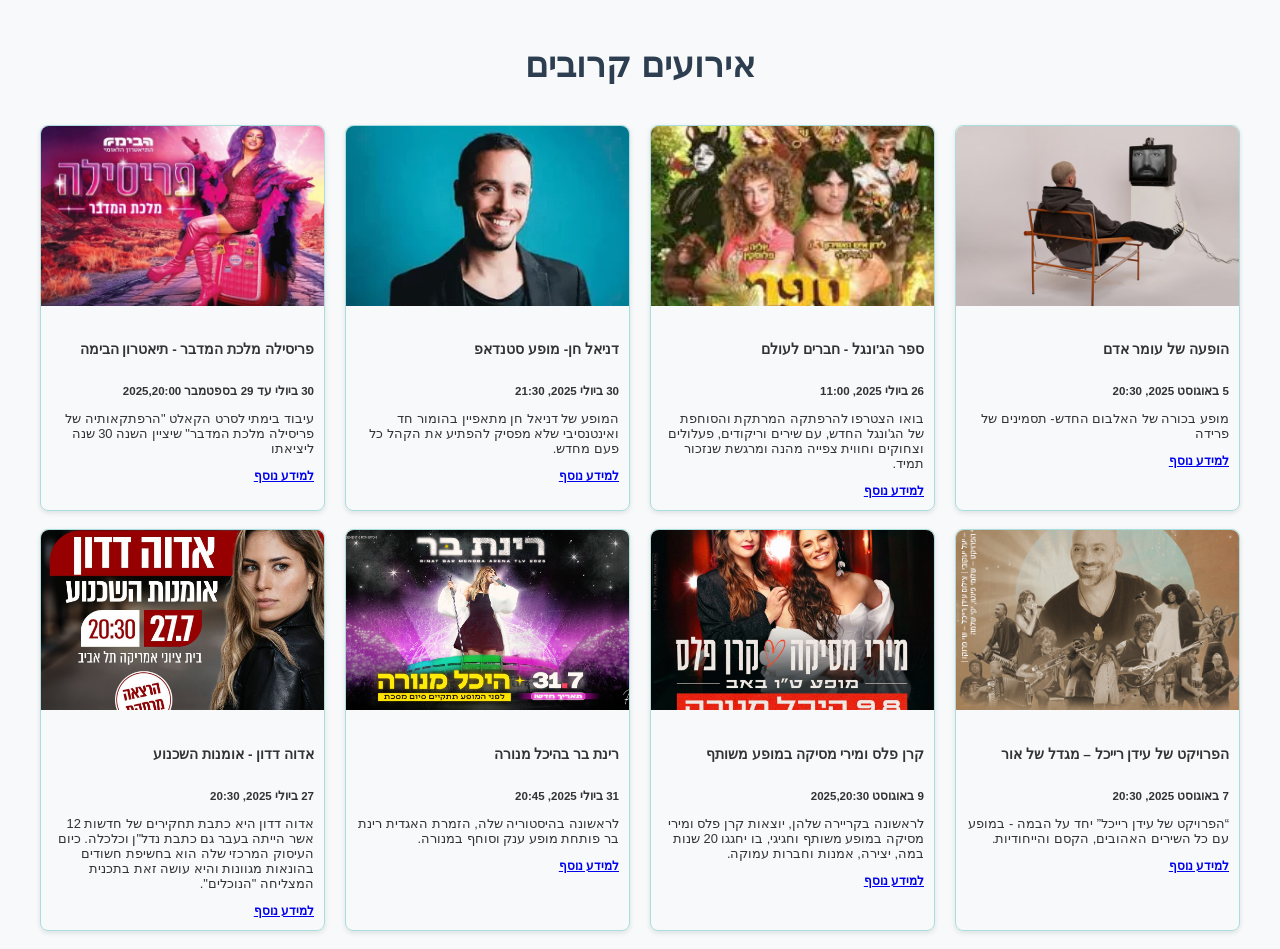
<file: q1/index.html>
<!DOCTYPE html>
<html lang="he">
    <head>
        <meta charset="UTF-8">
        <title>אירועים קרובים</title>
        <meta name="viewport" content="width=device-width, initial-scale=1">
        <link rel="stylesheet" href="style.css">
    </head>
    <body dir="rtl" class="bg-light">
        <div class="container py-4">
            <h1 class="text-center mb-4">אירועים קרובים</h1>

            <div class="grid-container">

                <div class="card">
                      <img src="images/concert_photo_1.jpg" class="card-img-top" alt="אירוע 1">
                      <div class="card-body">
                        <h5 class="card-title">הופעה של עומר אדם</h5>
                        <h6 class="card-subtitle mb-2 text-muted">5 באוגוסט 2025, 20:30</h6>
                        <p class="card-text">מופע בכורה של האלבום החדש- תסמינים של פרידה </p>
                        <a href="https://www.ticketmaster.co.il/event/MRG02/ALL/iw" class="card-link">למידע נוסף</a>
                      </div>
                </div>
                    <div class="card">
                      <img src="images/concert_photo_2.jpg" class="card-img-top" alt="אירוע 2">
                      <div class="card-body">
                        <h5 class="card-title">ספר הג'ונגל - חברים לעולם</h5>
                        <h6 class="card-subtitle mb-2 text-muted">26 ביולי 2025, 11:00</h6>
                        <p class="card-text">בואו הצטרפו להרפתקה המרתקת והסוחפת של הג'ונגל החדש, עם שירים וריקודים, פעלולים וצחוקים וחווית צפייה מהנה ומרגשת שנזכור תמיד.</p>
                        <a href="https://tickets.mevalim.co.il/event/1bndcA1vKw80clt?referrer=https%3A%2F%2Fwww.mevalim.co.il%2Fkids-shows%2F&tbn=%D7%94%D7%95%D7%A4%D7%A2%D7%95%D7%AA%20%D7%91%D7%A8%D7%92%D7%A2%20%D7%94%D7%90%D7%97%D7%A8%D7%95%D7%9F%20%E2%80%93%20%D7%94%D7%A6%D7%92%D7%95%D7%AA%20%D7%99%D7%9C%D7%93%D7%99%D7%9D&tbid=210695&idx=14&_gl=1*1opz265*_gcl_au*MTcxNjU5MDczOS4xNzUzMzQ2MDYw*_ga*ODM3NDY0MTExLjE3NTMzNDYwNjE.*_ga_NFWWV4QYQJ*czE3NTMzNDYwNjAkbzEkZzEkdDE3NTMzNDY3NTgkajU2JGwwJGgw" class="card-link">למידע נוסף</a>
                      </div>
                </div>

                <div class="card">
                      <img src="images/concert_photo_3.webp" class="card-img-top" alt="אירוע 3">
                      <div class="card-body">
                        <h5 class="card-title">דניאל חן- מופע סטנדאפ</h5>
                        <h6 class="card-subtitle mb-2 text-muted">30 ביולי 2025, 21:30</h6>
                        <p class="card-text">המופע של דניאל חן מתאפיין בהומור חד ואינטנסיבי שלא מפסיק להפתיע את הקהל כל פעם מחדש.</p>
                        <a href="https://tickets.mevalim.co.il/event/8qRkhDw222XoT-G?referrer=https%3A%2F%2Fwww.mevalim.co.il%2Fstand-up%2F%25d7%2593%25d7%25a0%25d7%2599%25d7%2590%25d7%259c-%25d7%2597%25d7%259f%2F&tbn=%D7%93%D7%A0%D7%99%D7%90%D7%9C%20%D7%97%D7%9F&tbid=41716&idx=2&ga4_cookie=GS2.1.s1753346468$o7$g1$t1753346580$j42$l0$h0&_gl=1*1llattf*_gcl_au*MTcxNjU5MDczOS4xNzUzMzQ2MDYw*_ga*ODM3NDY0MTExLjE3NTMzNDYwNjE.*_ga_NFWWV4QYQJ*czE3NTMzNDYwNjAkbzEkZzEkdDE3NTMzNDcwMDkkajQzJGwwJGgw" class="card-link">למידע נוסף</a>
                      </div> 
                </div>

                <div class="card">
                      <img src="images/concert_photo_4.jpg" class="card-img-top" alt="אירוע 4">
                      <div class="card-body">
                        <h5 class="card-title">פריסילה מלכת המדבר - תיאטרון הבימה</h5>
                        <h6 class="card-subtitle mb-2 text-muted">30 ביולי עד 29 בספטמבר 2025,20:00 </h6>
                        <p class="card-text">עיבוד בימתי לסרט הקאלט "הרפתקאותיה של פריסילה מלכת המדבר" שיציין השנה 30 שנה ליציאתו</p>
                        <a href="https://ww.kartisim.co.il/announce/%D7%A4%D7%A8%D7%99%D7%A1%D7%99%D7%9C%D7%94-%D7%9E%D7%9C%D7%9B%D7%AA-%D7%94%D7%9E%D7%93%D7%91%D7%A8-%D7%AA%D7%99%D7%90%D7%98%D7%A8%D7%95%D7%9F-%D7%94%D7%91%D7%99%D7%9E%D7%94" class="card-link">למידע נוסף</a>
                      </div> 
                </div>

                <div class="card">
                      <img src="images/concert_photo_5.jpg" class="card-img-top" alt="אירוע 5">
                      <div class="card-body">
                        <h5 class="card-title">הפרויקט של עידן רייכל – מגדל של אור</h5>
                        <h6 class="card-subtitle mb-2 text-muted">7 באוגוסט 2025, 20:30</h6>
                        <p class="card-text">“הפרויקט של עידן רייכל” יחד על הבמה - במופע עם כל השירים האהובים, הקסם והייחודיות.</p>
                        <a href="https://www.eventim.co.il/artist/%D7%A2%D7%99%D7%93%D7%9F-%D7%A8%D7%99%D7%99%D7%9B%D7%9C/%D7%94%D7%A4%D7%A8%D7%95%D7%99%D7%A7%D7%98-%D7%A9%D7%9C-%D7%A2%D7%99%D7%93%D7%9F-%D7%A8%D7%99%D7%99%D7%9B%D7%9C-2548490/" class="card-link">למידע נוסף</a>
                      </div> 
                </div>

                <div class="card">
                      <img src="images/concert_photo_6.jpg" class="card-img-top" alt="אירוע 6">
                      <div class="card-body">
                        <h5 class="card-title">קרן פלס ומירי מסיקה במופע משותף</h5>
                        <h6 class="card-subtitle mb-2 text-muted">9 באוגוסט 2025,20:30</h6>
                        <p class="card-text">לראשונה בקריירה שלהן, יוצאות קרן פלס ומירי מסיקה במופע משותף וחגיגי, בו יחגגו 20 שנות במה, יצירה, אמנות וחברות עמוקה.</p>
                        <a href="https://www.kupat.co.il/show/mirixkeren" class="card-link">למידע נוסף</a>
                      </div> 
                </div>

                <div class="card">
                      <img src="images/concert_photo_7.jpg" class="card-img-top" alt="אירוע 7">
                      <div class="card-body">
                        <h5 class="card-title">רינת בר בהיכל מנורה</h5>
                        <h6 class="card-subtitle mb-2 text-muted">31 ביולי 2025, 20:45</h6>
                        <p class="card-text">לראשונה בהיסטוריה שלה, הזמרת האגדית רינת בר פותחת מופע ענק וסוחף במנורה.</p>
                        <a href="https://www.kupat.co.il/show/rinatbar" class="card-link">למידע נוסף</a>
                      </div> 
                </div>

                <div class="card">
                      <img src="images/concert_photo_8.jpg" class="card-img-top" alt="אירוע 8">
                      <div class="card-body">
                        <h5 class="card-title">אדוה דדון - אומנות השכנוע</h5>
                        <h6 class="card-subtitle mb-2 text-muted">27 ביולי 2025, 20:30</h6>
                        <p class="card-text">אדוה דדון היא כתבת תחקירים של חדשות 12 אשר הייתה בעבר גם כתבת נדל"ן וכלכלה. כיום העיסוק המרכזי שלה הוא בחשיפת חשודים בהונאות מגוונות והיא עושה זאת בתכנית המצליחה "הנוכלים".</p>
                        <a href="https://www.mevalim.co.il/lectures/%d7%90%d7%93%d7%95%d7%94-%d7%93%d7%93%d7%95%d7%9f/" class="card-link">למידע נוסף</a> 
                    </div>
                
                </div>
        </div>
            </div>
        </div>
    </body>
</html>
</file>
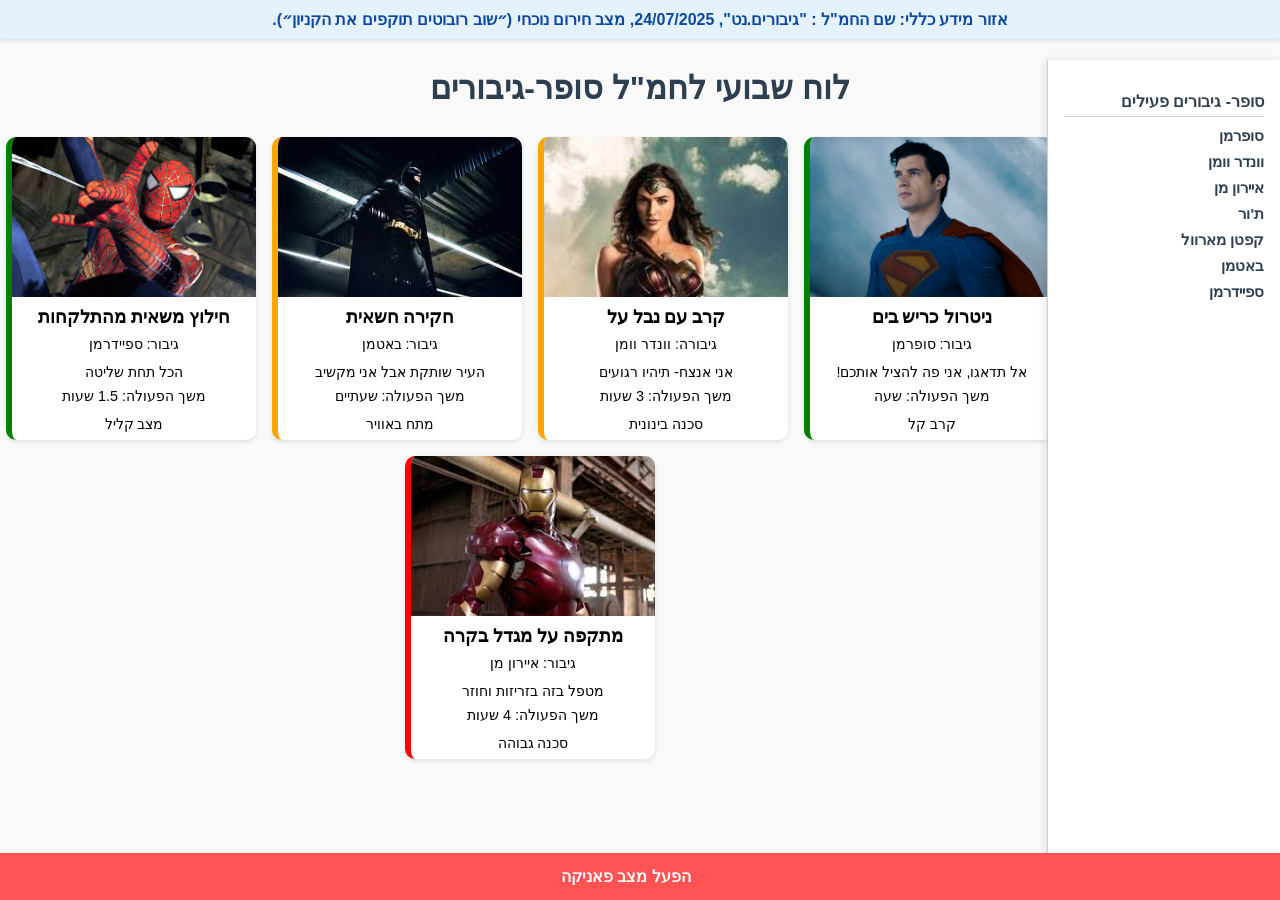
<file: q2/index.html>
<!DOCTYPE html>
<html lang="he" dir="rtl" id="top">
    <head>
        <meta charset="UTF-8">
        <title>לוח שבועי לחמ"ל סופר - גיבורים</title>
        <link rel="stylesheet" href="style.css">
    </head>
    <body>

        <section class="header-info" id="top">
        אזור מידע כללי: שם החמ"ל :  "גיבורים.נט", 24/07/2025, מצב חירום נוכחי 
        (״שוב רובוטים תוקפים את הקניון״).
        </section>
        <h1>לוח שבועי לחמ"ל סופר-גיבורים</h1>

        <div class="cards-container">

            <div class="card safe">
                <img src="images/super_hero_1.jpg" alt="סופרמן">
                <h2>ניטרול כריש בים</h2>
                <p class="hero">גיבור: סופרמן</p>
                <p class="puote">אל תדאגו, אני פה להציל אותכם!</p>
                <p class="duration">משך הפעולה: שעה</p>
                <p class="tag">קרב קל</p>
            </div>

             <div class="card danger">
                <img src="images/super_hero_2.jpg" alt="וונדר וומן">
                <h2>קרב עם נבל על</h2>
                <p class="hero">גיבורה: וונדר וומן</p>
                <p class="puote">אני אנצח- תיהיו רגועים</p>
                <p class="duration">משך הפעולה: 3 שעות</p>
                <p class="tag">סכנה בינונית</p>
            </div>

             <div class="card danger">
                <img src="images/super_hero_3.jpg" alt="באטמן">
                <h2>חקירה חשאית</h2>
                <p class="hero">גיבור: באטמן</p>
                <p class="puote">העיר שותקת אבל אני מקשיב</p>
                <p class="duration">משך הפעולה: שעתיים </p>
                <p class="tag">מתח באוויר</p>
            </div>

             <div class="card safe">
                <img src="images/super_hero_4.jpg" alt="ספיידרמן">
                <h2>חילוץ משאית מהתלקחות</h2>
                <p class="hero">גיבור: ספיידרמן</p>
                <p class="puote">הכל תחת שליטה</p>
                <p class="duration">משך הפעולה: 1.5 שעות</p>
                <p class="tag">מצב קליל </p>
            </div>

              <div class="card critical">
                <img src="images/super_hero_5.jpg" alt="איירון מן">
                <h2>מתקפה על מגדל בקרה </h2>
                <p class="hero">גיבור: איירון מן</p>
                <p class="puote">מטפל בזה בזריזות וחוזר</p>
                <p class="duration">משך הפעולה: 4 שעות</p>
                <p class="tag">סכנה גבוהה</p>
            </div>

            <div class="side-nav">
                <h3>סופר- גיבורים פעילים</h3>
                <ul>
                    <li><a href="#">סופרמן </a></li>
                    <li><a href="#">וונדר וומן </a></li>
                    <li><a href="#">איירון מן </a></li>
                    <li><a href="#">ת'ור </a></li>
                    <li><a href="#">קפטן מארוול </a></li>
                    <li><a href="#">באטמן </a></li>
                    <li><a href="#">ספיידרמן </a></li>
                </ul>
            </div>

              <footer class="footer">
              <a href="#top">הפעל מצב פאניקה</a>    
              </footer>
        </div>
    </body>
</html>
</file>
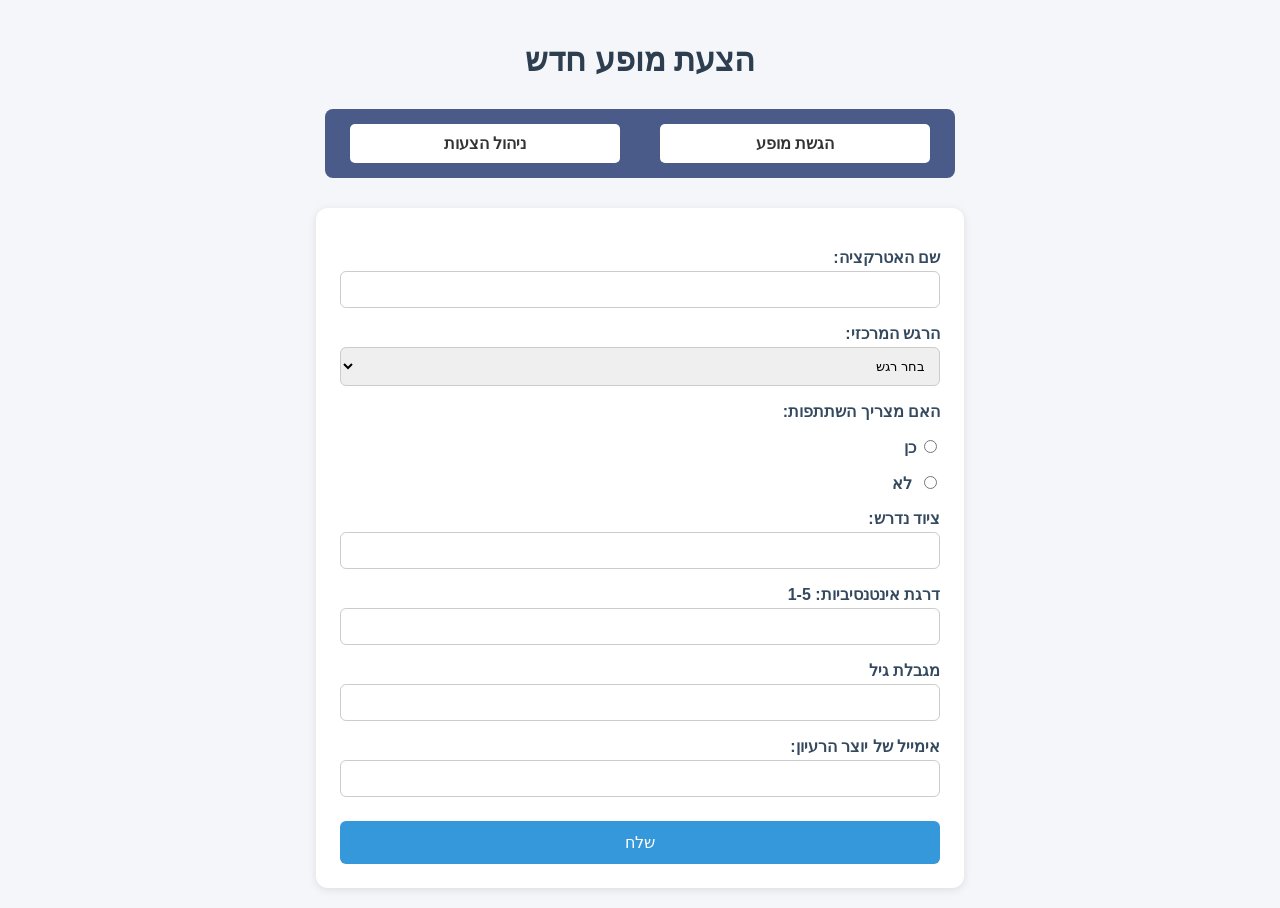
<file: q3/index.html>
<!DOCTYPE html>
<html lang="he" dir="rtl">
    <head>
        <meta charset="UTF-8" />
        <meta name="viewport" content="width=device-width, initial-scale=1.0" />
        <title>  מערכת ניהול הצעות</title>
        <link rel="stylesheet" href="style.css" />
    </head>
    <body>
        <h1>הצעת מופע חדש</h1>

        <nav class="nav-buttons">
            <button onclick="location.href='index.html'">הגשת מופע</button>
            <button onclick="location.href='manage.html'">ניהול הצעות</button>
        </nav>

        <form id="showForm">
            <label for="title">שם האטרקציה:</label>
            <input type="text" id="title" required />

            <label for="emotion">הרגש המרכזי:</label>
            <select id="emotion" required>
                <option value="">בחר רגש</option>
                <option>פחד</option>
                <option>שמחה</option>
                <option>בלבול</option>
                <option>אהבה</option>
                <option>עצב</option>
            </select>

            <label>האם מצריך השתתפות:</label>
            <label><input type="radio" name="participation" value="כן" required />כן</label>
            <label><input type="radio" name="participation" value="לא"/> לא</label>

            <label for="epuipment">ציוד נדרש:</label>
            <input type="text" id="equipment" />

            <label for="intensity">דרגת אינטנסיביות: 1-5</label>
            <input type="number" id="intensity" min="1" max="5" required />

            <label for="ageLimit">מגבלת גיל</label>
            <input type="number" id="ageLimit" required />

            <label for="email">אימייל של יוצר הרעיון:</label>
            <input type="email" id="email" required />

            <button type="submit">שלח</button>
        </form>

        <div id="successMessage" style="display: none;">
            ההצעה נשלחה בהצלחה!
        </div>

        <div id="showsList"></div>

        <script src="script.js"></script>
    
    </body>
</html>
</file>
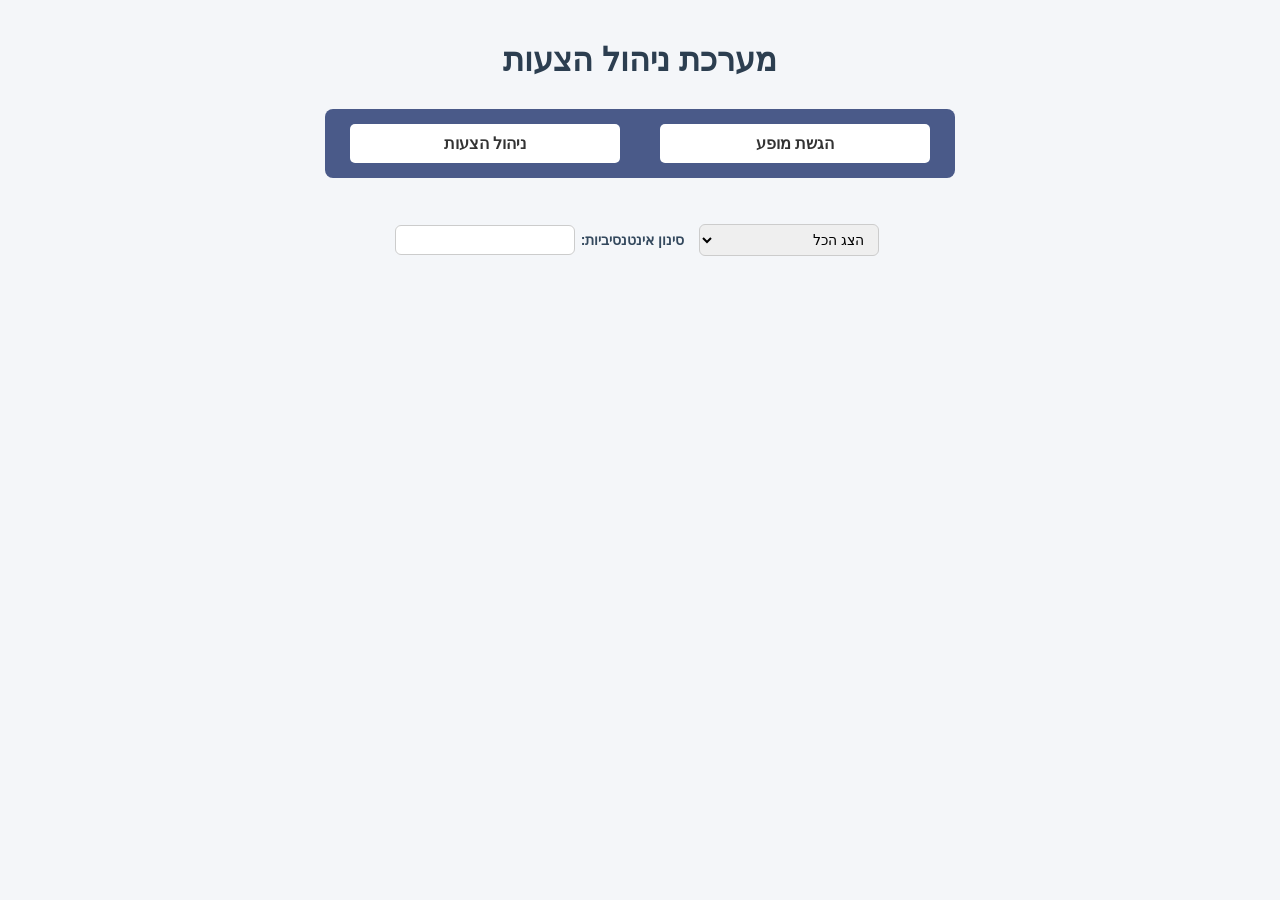
<file: q3/manage.html>
<!DOCTYPE html>
<html lang="he" dir="rtl">
    <head>
        <meta charset="UTF-8" />
        <meta name="viewport" content="width=device-width, initial-scale=1.0" />
        <title>ניהול הצעות</title>
        <link rel="stylesheet" href="style.css" />
    </head>

    <body>
        <h1>מערכת ניהול הצעות</h1>

         <nav class="nav-buttons">
            <button onclick="location.href='index.html'">הגשת מופע</button>
            <button onclick="location.href='manage.html'">ניהול הצעות</button>
        </nav>


        <section id="filters" class="filter-bar">
            <label>
                <select id="filterEmotion" onchange="filterByEmotion()">
                    <option value="">הצג הכל</option>
                    <option>פחד</option>
                    <option>שמחה</option>
                    <option>בלבול</option>
                    <option>אהבה</option>
                    <option>עצב</option>
                </select>
            </label>

            <label>
                סינון אינטנסיביות:
                <input type="number" id="filterIntensity" min="1" max="5" onchange="filterByIntensity()" />
            </label>

           
        </section>

        <div id="showsList"></div>

        <script src="script.js"></script>
    </body>
</html>
</file>
<file: q1/style.css>
body {
    font-family: 'Segoe UI', Tahoma, Geneva, Verdana, sans-serif;
    background-color: #f8f9fa;
    color: #333;
    margin: 0;
    padding: 20px;
    direction: rtl;
}

h1 {
    text-align: center;
    margin-bottom: 40px;
    color: #2c3e50;
    font-size: 2.2em;
}

.container {
    max-width: 1200px;
    margin: auto;
}

.card {
border: 1px solid #add;
border-radius: 8px;
box-shadow: 0 2px 5px rgba(0, 0, 0, 0.1);
transition: transform 0.2s ease;
height: 100%;
max-width: 100%;
font-size: 0.85em;
}

.card:hover {
    transform: scale(1.015);
}

.card-img-top {
    height: 180px;
    width: 100%;
    object-fit: cover;
    border-top-left-radius:8px ;
    border-top-right-radius: 8px; 
}

.card-body {
    padding: 10px;
}

.card-title {
    font-size: 1em;
    margin-bottom: 6%;
}

.card-subtitle {
    font-size: 0.85em;
    margin-bottom: 8px;
}

.card-text {
    font-size: 0.95em;
    margin-bottom: 12px;
}

.card-link {
    font-weight: bold;
    font-size: 0.85em;
}

.row {
    margin-left: 0;
    margin-right: 0;
}

.col-12, .col-md-6, .col-lg-3 {
    padding-left: 8px;
    padding-right: 8px;
}

.card-link:hover {
    text-decoration: underline;
}

.grid-container {
  display: grid;
  grid-template-columns: repeat(auto-fit, minmax(250px, 1fr));
  gap: 20px;
}
</file>
<file: q2/style.css>
body {
    font-family: 'Segoe UI', sans-serif;
    background-color: #f9f9f9;
    margin: 0;
    padding: 0;
}

.header-info {
    background-color: #e3f2fd;
    color: #0d47a1;
    padding: 10px 20px;
    font-weight: bold;
    position: sticky;
    top: 0;
    z-index: 1000;
    box-shadow: 0 2px 4px rgba(0, 0, 0, 0.1);
    text-align: center;
    direction: rtl;
}

h1 {
    text-align: center;
    margin: 30px 0;
    color: #2c3e50;
}

.cards-container {
    display: flex;
    flex-wrap: wrap;
    justify-content: center;
    gap: 16px;
    padding-right: 220px;
    padding-bottom: 100px;
}

.card {
    background-color: white;
    border-radius: 10px;
    box-shadow: 0 2px 5px rgba(0, 0, 0, 0.1);
    padding: 20px;
    width: 250px;
    box-sizing: border-box;
    display: flex;
    flex-direction: column;
    justify-content: space-between;
    overflow: hidden;
    padding: 0;
}

.card img {
    width: 100%;
    height: 160px;
    object-fit: cover;
    object-position: top;
}

.card h2 {
    font-size: 1.1em;
    margin: 10px;
    margin-bottom: 4px;
    text-align: center;
}

.card p {
    font-size: 0.9em;
    margin: 4px 10px;
    text-align: center;
}

.card .hero,
.card .quote,
.card .duration,
.card .tag {
    font-size: 0.9em;
    margin-bottom: 8px;
}

.card.danger {
    border-left: 6px solid orange;
}

.card.critical {
    border-left: 6px solid red;
}

.card.safe {
    border-left: 6px solid green ;
}

.side-nav {
    position: fixed;
    top: 60px;
    right: 0;
    width: 200px;
    height: calc(100vh - 60px) ;
    background-color: #ffffff;
    border-left: 1px solid #ccc;
    box-shadow: -2px 0 8px rgba(0, 0, 0, 0.1);
    padding: 16px;
    z-index: 999;
    text-align: right;
    overflow-y: auto;
}

.side-nav h3 {
    font-size: 1em;
    margin-bottom: 10px;
    color: #2c3e50;
    border-bottom: 1px solid #ccc;
    padding-bottom: 5px;
}

.side-nav ul {
    list-style: none;
    padding: 0;
    margin: 0;
}

.side-nav li {
    margin: 8px 0;
    font-size: 0.95em;
    color: #444;
}

.side-nav ul li a {
    text-decoration: none;
    color: #2c3e50;
    font-weight: bold;
    transition: color 0.3s ease;
}

.side-nav ul li a:hover {
    color: #1976d2;
}

.footer {
    position: fixed;
    bottom: 0;
    right: 0;
    width: 100%;
    background-color: #ff5252;
    color: white;
    text-align: center;
    padding: 14px;
    font-weight: bold;
    font-size: 1em;
    cursor: pointer;
    z-index: 1000;
}

footer a {
    color: white;
    text-decoration: none;
    display: block;
    width: 100%;
    height: 100%;
}

.footer:hover {
    background-color: #d32f2f;
}


@media (max-width: 768px) {
    .card {
        width: 100%;
    }

    .cards-container {
        padding-right: 0;
        padding-top:0 ;
    }

      .side-nav {
       display: none;
   }
}
</file>
<file: q3/style.css>
body {
    font-family: 'Segoe UI', sans-serif;
    background-color: #f4f6f9;
    margin: 0;
    padding: 20px;
    direction: rtl;
    text-align: right;
}

h1 {
    text-align: center;
    color: #2c3e50;
    margin-bottom: 30px;
}

form {
    background-color: white;
    max-width: 600px;
    margin: 0 auto;
    padding: 24px;
    border-radius: 12px;
    box-shadow: 0 2px 8px rgba(0, 0, 0, 0.1);
}

label {
    display: block;
    margin-top: 16px;
    margin-bottom: 4px;
    font-weight: bold;
    color: #34495e;
}

input[type= "text"],
input[type="number"],
input[type="email"],
select {
    width: 100%;
    padding: 10px;
    border-radius: 6px;
    border: 1px solid #ccc;
    box-sizing: border-box ;
}

input[type="radio"] {
    margin-left: 8px;
}

button {
    margin-top: 24px;
    background-color: #3498db;
    color: white;
    padding: 12px 20px;
    border: none;
    border-radius: 6px;
    font-size: 16px;
    cursor: pointer;
    width: 100%;
    transition: background-color 0.3s ease;
}

button:hover {
    background-color: #2980b9;
}

#successMessage {
    margin-top: 30px;
    text-align: center;
    color: #27ae60;
    font-size: 20px;
    font-weight: bold;
}

nav {
    display: flex;
    justify-content: center;
    gap: 20px;
    background-color: #4a5a89;
    padding: 15px;
    border-radius: 8px;
    margin-top: 20px;
    margin-bottom: 30px;
}

nav button {
    background-color: #4f5f8b;
    color: black;
    border: none;
    border-radius: 6px;
    padding: 10px 20px;
    margin: 0 10px;
    font-size: 16px;
    cursor: pointer;
}

nav button:hover {
    background-color: #5f9ac2;
}

.nav-buttons {
    display: flex;
    justify-content: center;
    gap: 20px;
    background-color: #4a5a89;
    padding: 15px;
    border-radius: 8px;
    max-width: 600px;
    margin: 0 auto;
    margin-bottom: 30px;
}

.nav-buttons button {
    padding: 10px 20px;
    background-color: #ffffff;
    color: #333;
    border: none;
    border-radius: 5px;
    cursor: pointer;
    font-weight: bold;
}

.nav-buttons button:hover {
    background-color: #e0e0e0;
}

.filter-bar {
    display: flex;
    justify-content: center;
    align-items: center;
    gap: 15px;
    margin-bottom: 30px;
    flex-wrap: wrap;
}

.filter-bar label {
    display: flex;
    align-items: center;
    font-weight: bold;
    color: #34495e;
    font-size: 14px;
}

.filter-bar select,
.filter-bar input[type="number"] {
    padding: 6px 10px;
    font-size: 14px;
    border-radius: 6px;
    border: 1px solid #ccc;
    width: 180px;
    margin-right: 6px;
    box-sizing: border-box;
}
</file>
